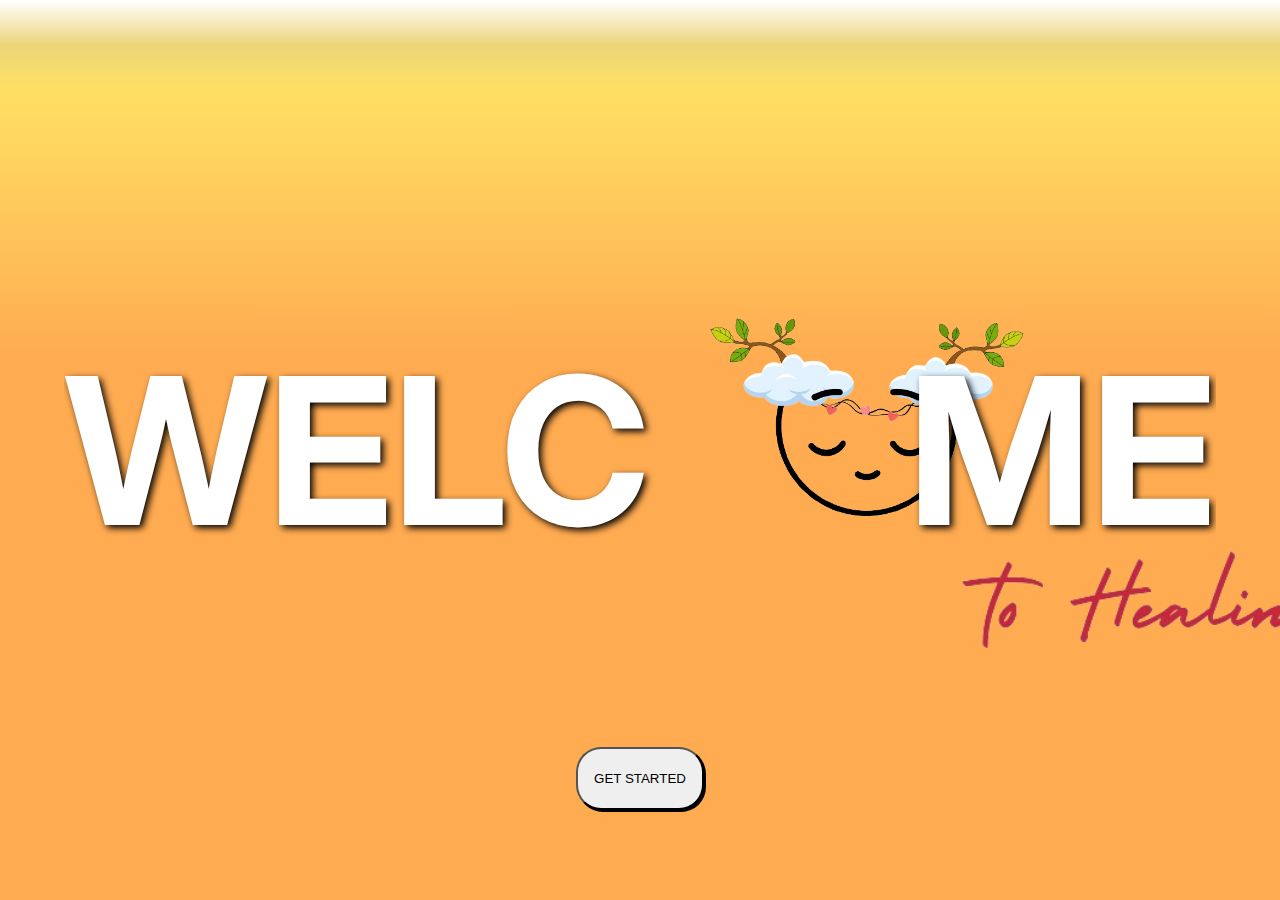
<file: index.html>
<!DOCTYPE html>
<html lang="en">
  <head>
    <meta name="viewport" content="width=device-width, initial-scale=1.0" />
    <title>Welcome</title>
    <link rel="preconnect" href="https://fonts.googleapis.com">
    <link rel="preconnect" href="https://fonts.gstatic.com" crossorigin>
    <link href="https://fonts.googleapis.com/css2?family=Inter:wght@100..900&display=swap" rel="stylesheet">
    <link rel="shortcut icon" href="favicon-32x32.png" type="image/x-icon">
    <link rel="stylesheet" href="style.css">
    <link rel="apple-touch-icon" sizes="180x180" href="/apple-touch-icon.png">
    <link rel="icon" type="image/png" sizes="32x32" href="/favicon-32x32.png">
    <link rel="icon" type="image/png" sizes="16x16" href="/favicon-16x16.png">
    <link rel="manifest" href="/site.webmanifest">
  </head>
  <body>
    <div class="container-main">
      <div class="display">
        <h1 class="welcome" id="welc">WELC</h1>
        <h1 class="welcome2">WELCOME</h1>
        <div class="container">
          <div class="rainbow-color rainbow-color-1"></div>
          <div class="rainbow-color rainbow-color-2"></div>
          <div class="rainbow-color rainbow-color-3"></div>
          <div class="rainbow-color rainbow-color-4"></div>
          <div class="rainbow-color-5"></div>
          <img class="animationimg" src="HealingUp Team.png" alt="HealingUp Team">
          <img class="red_text_toheal" src="img/red healing up text.png">
        </div>
        <h1 class="welcome" id="">ME</h1>
        <button id="startAnimation1">GET STARTED</button>
      </div>
      <button id="startAnimation">GET STARTED</button>
    </div>
    <div class="container-1" id="container1"></div>
    <script>
      document.getElementById("startAnimation").addEventListener("click", function () {
        document.querySelector(".container-main").classList.add("slide-up");
        setTimeout(function () {
          window.location.href = "main.html"; // Change to your desired URL
        }, 1000); // Match this with the transition duration
      });
      document.getElementById("startAnimation1").addEventListener("click", function () {
        document.querySelector(".container-main").classList.add("slide-up");
        setTimeout(function () {
          window.location.href = "main.html"; // Change to your desired URL
        }, 1000); // Match this with the transition duration
      });
    </script>
  </body>
</html>
</file>
<file: style.css>
* {
  padding: 0;
  margin: 0;
  box-sizing: border-box;
}
body {
  background-color: beige;
  background-image: linear-gradient(to top, #ffab51 60%, #ffe063 90%, #ecd57a 95%, #fff 100%);
  height: 100vh;
  width: 100%;
  background-repeat: no-repeat;
}
.container-main {
  height: 100vh;
  width: 100vw;
  position: relative;
  transition: transform 1s ease-in-out, opacity 1s ease-in-out;
  z-index: 1;
}
.container-main.slide-up {
  transform: translateY(-100%);
  opacity: 0;
}
.container {
  height: 45vh;
  width: 45vh;
  position: absolute;
  transform: translate(7%, -60%);
  left: 50%;
  top: 50%;
  border-radius: 0.6em;
  z-index: -1;
}
.container:after {
  content: "";
  background-color: #ffab51;
  position: absolute;
  height: 60%;
  width: 100%;
  bottom: 0;
  border-radius: 0 0 0.7em 0.7em;
}
.rainbow-color {
  position: absolute;
  transform: translate(-50%, -50%);
  left: 50%;
  animation: spin 5s infinite;
  transform-origin: 50% 0;
}

@keyframes spin {
  30% {
    transform: translate(-50%, -50%) rotate(180deg);
  }

  55% {
    transform: translate(-50%, -50%) rotate(180deg);
  }

  85% {
    transform: translate(-50%, -50%) rotate(360deg);
  }

  100% {
    transform: translate(-50%, -50%) rotate(360deg);
  }
}
.rainbow-color-1 {
  height: 18vh;
  width: 36vh;
  border: 1.4vh solid #fd004c;
  border-top: none;
  top: calc(50% + 9vh);
  border-radius: 0 0 18vh 18vh;
  animation-delay: 0.8s;
}
.rainbow-color-2 {
  height: 15vh;
  width: 30vh;
  border: 1.4vh solid #fe9000;
  border-top: none;
  top: calc(50% + 7.5vh);
  border-radius: 0 0 15vh 15vh;
  animation-delay: 0.6s;
}
.rainbow-color-3 {
  height: 12vh;
  width: 24vh;
  border: 1.4vh solid #fff020;
  border-top: none;
  top: calc(50% + 6vh);
  border-radius: 0 0 12vh 12vh;
  animation-delay: 0.4s;
}
.rainbow-color-4 {
  height: 10vh;
  width: 20vh;
  border: 1.4vh solid #3edf4b;
  border-top: none;
  top: calc(50% + 5vh);
  border-radius: 0 0 10vh 10vh;
  animation-delay: 0.2s;
}
.welcome2 {
  display: none;
}

#startAnimation {
  width: 10%;
  height: 7%;
  position: absolute;
  bottom: 10%;
  left: 45%;
  z-index: 2;
  border-radius: 25px;
  box-shadow: 2px 2px black;
}


.animationimg {
  position: absolute;
  transform: translate(-50%, -50%);
  left: 50%;
  top: 50%;
  z-index: 2;
  width: 30vw;
  height: auto;
}
.container-1 {
  height: 100vh;
  width: 100vw;
  display: none;
  background-color: lightblue;
}
.welcome {
  font-family: "Inter", sans-serif;
  font-optical-sizing: auto;
  font-weight: 400px;
  font-style: normal;
  font-variation-settings: "slnt" 0;
  color: white;
  font-size: 16vw;
  text-shadow: 3px 3px 7px black;
}
#startAnimation1{
display: none;
}
.display {
  display: flex;
  justify-content: space-between;
  align-items: center;
  height: 100vh;
  width: 90vw;
  margin: 0 auto;
  overflow: hidden;
}

.red_text_toheal {
  position: relative;
  top: 9vh;
  left: 139%;
  transform: translateX(-50%);
  z-index: 3;
  width: 150%;
  height: auto;
}
@media screen and (max-width: 1200px) {
  .welcome {
    display: none;
  }
  #startAnimation{
    display :none;
  }

  .welcome2 {
    display: block;
    font-family: "Inter", sans-serif;
    font-weight: 400px;
    font-style: normal;
    color: white;
    font-size: 16vw;
    text-shadow: 3px 3px 7px black;
    z-index: 4;
    margin-top: 15vh;
  }

  .container {
    display: none;
  }
  .display{
    display: flex;
    flex-direction: column;
    margin: 0;
    width: 100vw;
    gap: 10%;
    justify-content: space-evenly;
  }
  #startAnimation1{
    display: block;
    width: 22vw;
    border-radius: 15px;
    box-shadow: 2px 2px black;
    overflow: hidden;
    height: 5vh;

  }
  #startAnimation {
    width: 15%;
    height: 7%;
    position: absolute;
    bottom: 10%;
    left: 42%;
    z-index: 2;
    border-radius: 15px;
    box-shadow: 2px 2px black;
    overflow: hidden;
  }
}
</file>
